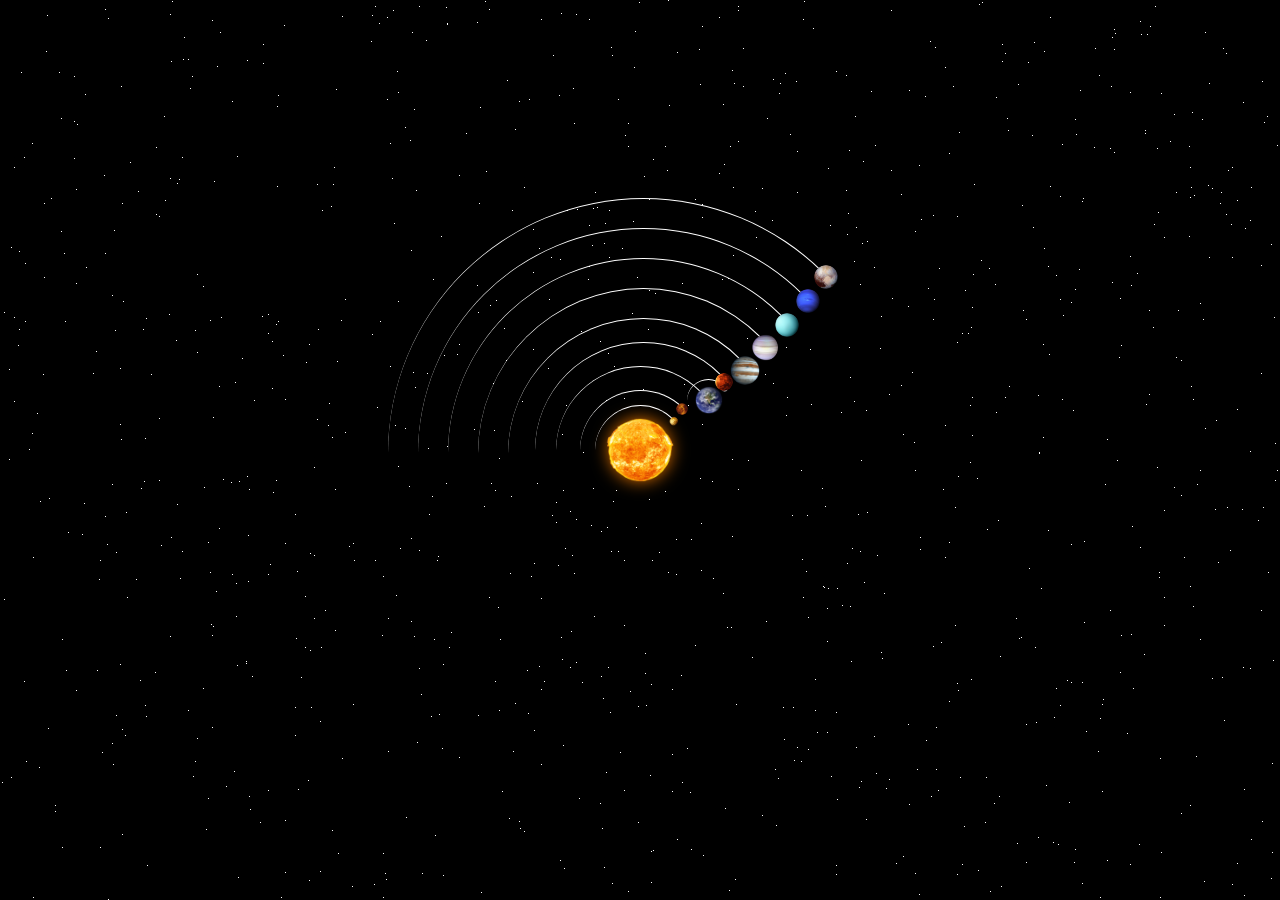
<file: solar-system-main/index.html>
<!DOCTYPE html>
<html>
<head>
<title>Solar System</title>
<link rel=stylesheet href="style.css">
</head>
<body>
  <div class="container">
    <div class="sun">
      <img src="./images/sun.png" alt="sun">
    </div>
    <div class="mercury"></div>
    <div class="venus"></div>
    <div class="earth">
      <div class="moon"></div>
    </div>
    <div class="mars"></div>
    <div class="jupiter"></div>
    <div class="saturn"></div>
    <div class="uranus"></div>
    <div class="neptune"></div>
    <div class="pluto">
    </div>
  </div>
  <script src="script.js"></script>
</body>

</html>
</file>
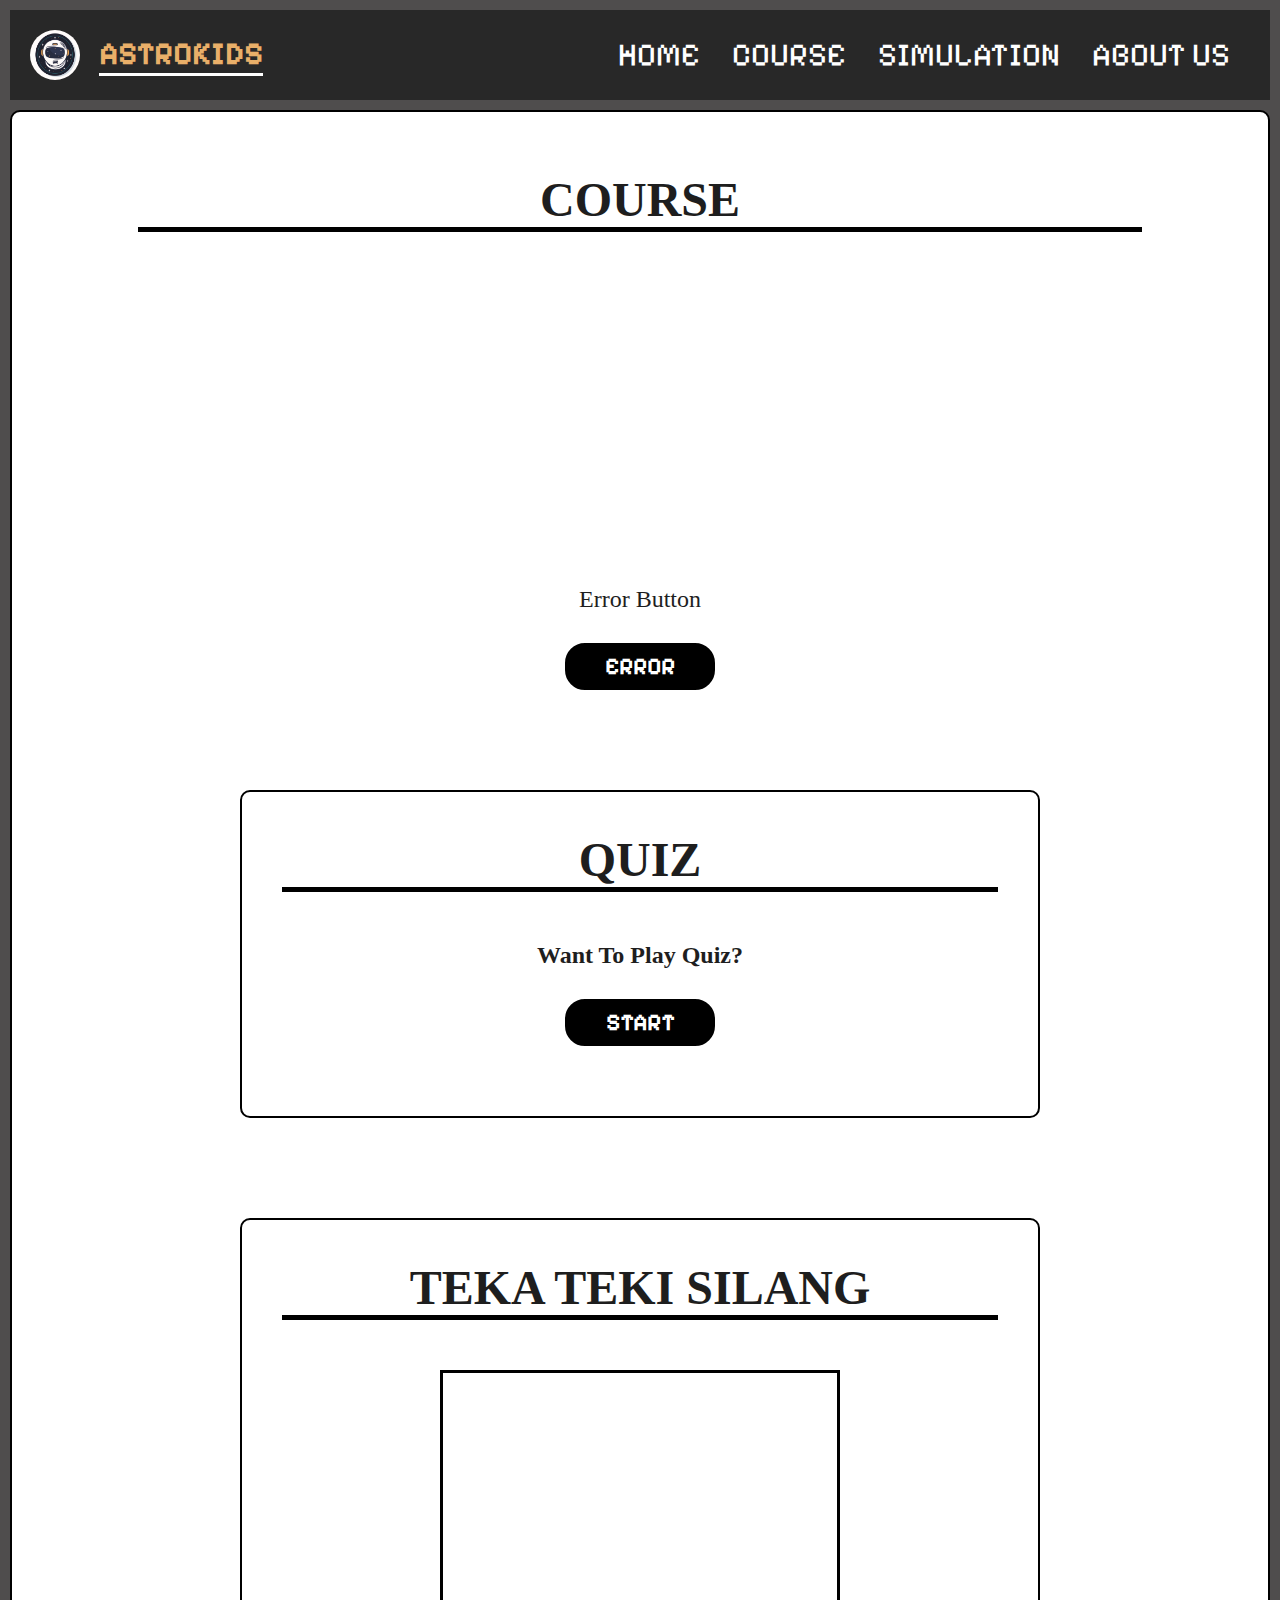
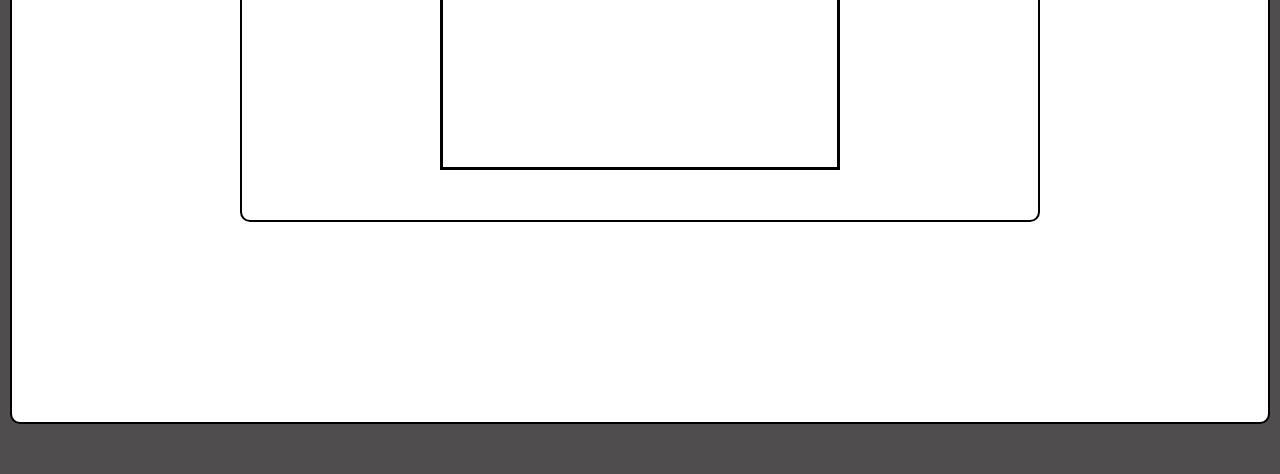
<file: course.html>
<!DOCTYPE html>
<html lang="en">
<head>
    <meta charset="UTF-8">
    <meta name="viewport" content="width=device-width, initial-scale=1.0, maximum-scale=1.0">
    <title>PJ-WLPAS.com</title>

    <link rel="stylesheet" href="style/course.css">

    <link rel="preconnect" href="https://fonts.googleapis.com">
    <link rel="preconnect" href="https://fonts.gstatic.com" crossorigin>
    <link href="https://fonts.googleapis.com/css2?family=Pixelify+Sans:wght@400..700&display=swap" rel="stylesheet">
</head>
<body>

    <header class="header-section">
        <div class="logo-wrapper">
            <img src="image&video/space-logo-Graphics-12046515-1.jpg" alt="Luna.com Logo" class="logo-image">
            <h1 class="site-title">ASTROKIDS</h1>
        </div>
        <nav class="navigation">
            <ul class="nav-list">
                <li class="nav-item"><a href="home.html">HOME</a></li>
                <li class="nav-item"><a href="course.html">COURSE</a></li>
                <li class="nav-item"><a href="solar-system-main/index.html" target="_blank">SIMULATION</a></li>
                <li class="nav-item"><a href="home.html#about_us">ABOUT US</a></li>
            </ul>
        </nav>
    </header>
    
    <main class="main-content">
        <h1 class="course-title">COURSE</h1>
        
        <iframe width="550" height="310" src="https://www.youtube.com/embed/wAr5DARC6rc?si=-t-zblvjqL0EO-rF" title="YouTube video player" frameborder="0" allow="accelerometer; autoplay; clipboard-write; encrypted-media; gyroscope; picture-in-picture; web-share" referrerpolicy="strict-origin-when-cross-origin" allowfullscreen class="video-iframe"></iframe>
        
        <h2 class="error-message">Error button</h2>
        <a href="https://youtu.be/wAr5DARC6rc" class="action-button">ERROR</a>

        <div class="quiz-card">
            <h1 class="quiz-title">QUIZ</h1>
            <p>want to play quiz?</p>
            <a href="quiz.html" class="action-button">START</a>
        </div>

        <div class="game-card">
            <h1 class="game-title">TEKA TEKI SILANG</h1>

            <iframe width="400" height="400" style="border:3px solid black; margin:10px auto; padding: 15px; display:block" frameborder="0" src="https://crosswordlabs.com/embed/teka-teki-silang-luna-space" class="game-iframe"></iframe>
        </div>
    </main>

</body>
</html>
</file>
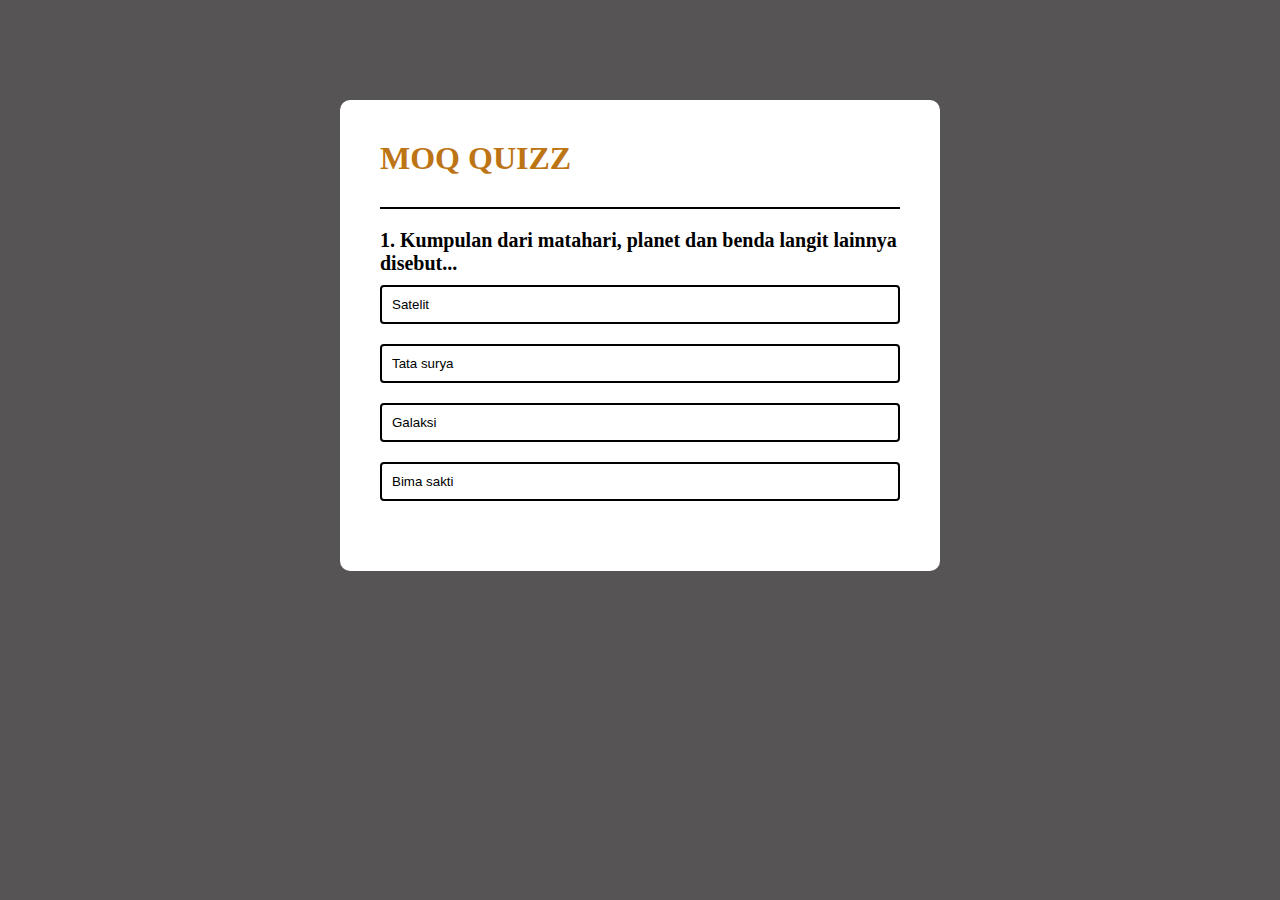
<file: quiz.html>
<!DOCTYPE html>
<html lang="en">
<head>
    <meta charset="UTF-8">
    <meta name="viewport" content="width=device-width, initial-scale=1.0">
    <title>MOQ.com</title>
    <link rel="stylesheet" href="style/quiz.css">
</head>
<body>
    <div class="card-content">
        <h1>MOQ QUIZZ</h1>
        <div class="quiz">
            <h2 id="question">question goes here...</h2>
            <div id="answer-buttons"></div>
            <button id="next-btn">NEXT</button>
        </div>
    </div>
    <script src="function/quiz.js"></script>
</body>
</html>
</file>
<file: solar-system-main/style.css>
body {
    margin: 0;
    height: 100vh;
    display: flex;
    align-items: center;
    justify-content: center;
    background-color: black;
    overflow: hidden;
}



/* Header Styles */
header {
    margin: 5px 0;
    background-color: rgb(40, 40, 40);
    color: white;
    display: flex;
    justify-content: space-between;
    align-items: center;
    padding: 10px;
    border-radius: 5px;
}

.logo-container {
    display: flex;
    align-items: center;
    gap: 4px;
}

.imgLogo {
    width: 48px;
    height: 48px;
}

.title {
    color: rgb(233, 175, 105);
    font-size: 1em;
}

/* Navigation Styles */
nav {
    margin-right: 20px;
}

.navbar {
    display: flex;
    gap: 10px;
    list-style: none;
}

.navlist a {
    color: rgb(255, 255, 255);
    text-decoration: none;
    transition: color 0.3s;
}

.navlist a:hover {
    text-decoration: underline;
    color: rgb(233, 175, 105);
}




.container {
    font-size: 6px;
    width: 40em;
    height: 40em;
    position: relative;
}
img{
    height: 130%;
    width: 130%;
}
.sun {
    display: flex;
    align-items: center;
    justify-content: center;
    position: absolute;
    top: 15em;
    left: 15em;
    width: 10em;
    height: 10em;
    border-radius: 50%;
    box-shadow: 0 0 3em rgb(255, 128, 0);
    animation: orbit 50s linear infinite;
}
.mercury,
.venus,
.earth,
.moon,
.mars,
.jupiter,
.saturn,
.uranus,
.neptune,
.pluto {
    position: absolute;
    border-style: solid;
    border-color: white transparent transparent transparent;
    border-width: 0.1em 0.1em 0 0;
    border-radius: 50%;
}
.mercury {
    top: 12.5em;
    left: 12.5em;
    width: 15em;
    height: 15em;
    animation: orbit 68.7s linear infinite;
}

.venus {
    top: 10em;
    left: 10em;
    width: 20em;
    height: 20em;
    animation: orbit 48.7s linear infinite;
}

.earth {
    top: 6em;
    left: 6em;
    width: 28em;
    height: 28em; 
    animation: orbit 36.5s linear infinite;   
}
.moon {
    top: 2em;
    right: -1em;
    width: 7em;
    height: 7em; 
    animation: orbit 2.7s linear infinite;
}
.mars {
    top: 2em;
    left: 2.5em;
    width: 36em;
    height: 36em; 
    animation: orbit 26.5s linear infinite;
}
.jupiter {
    top: -2em;
    left: -2em;
    width: 45em;
    height: 45em; 
    animation: orbit 21s linear infinite;
}
.saturn {
    top: -7em;
    left: -7em;
    width: 55em;
    height: 55em; 
    animation: orbit 17s linear infinite;
}
.uranus {
    top: -12em;
    left: -12em;
    width: 65em;
    height: 65em; 
    animation: orbit 19s linear infinite;
}
.neptune {
    top: -17em;
    left: -17em;
    width: 75em;
    height: 75em; 
    animation: orbit 15s linear infinite;
}
.pluto {
    top: -22em;
    left: -22em;
    width: 85em;
    height: 85em; 
    animation: orbit 18s linear infinite;
}

.mercury::before,
.venus::before,
.earth::before,
.moon::before,
.mars::before,
.jupiter::before,
.saturn::before,
.uranus::before,
.neptune::before,
.pluto::before{
    content: '';
    position: absolute;
    border-radius: 50%;
    animation: orbit 30s linear infinite;
}
.mercury::before {
    top: 1.5em;
    right: 0.8em;
    width: 2em;
    height: 2em;
    background-image: url('./images/mercury.png');
    background-size: cover;
}
.venus::before {
    top: 2em;
    right: 2em;
    width: 2em;
    height: 2em;
    background-image: url('./images/venus.png');
    background-size: cover;
}
.earth::before {
    top: 3em;
    right: 0em;
    width: 5em;
    height: 5em;
    background-image: url('./images/earth.png');
    background-size: cover;
}

.moon::before {
    top: 0.8em;
    right: 0.2em;
    width: 1.2em;
    height: 1.2em;
    background-image: url('./images/moon.png');
    background-size: cover;
}
.mars::before {
    top: 5em;
    right: 3em;
    width: 3em;
    height: 3em;
    background-image: url('./images/mars.png');
    background-size: cover;
}
.jupiter::before {
    top: 6em;
    right: 3em;
    width: 5em;
    height: 5em;
    background-image: url('./images/jupiter.png');
    background-size: cover;
}
.saturn::before {
    top: 7.5em;
    right: 5em;
    width: 4.5em;
    height: 4.5em;
    background-image: url('./images/saturn.png');
    background-size: cover;
}
.uranus::before {
    top: 9em;
    right: 6.5em;
    width: 4em;
    height: 4em;
    background-image: url('./images/uranus.png');
    background-size: cover;
}
.neptune::before {
    top: 10em;
    right: 8em;
    width: 4em;
    height: 4em;
    background-image: url('./images/neptune.png');
    background-size: cover;
}
.pluto::before {
    top: 11em;
    right: 10em;
    width: 4em;
    height: 4em;
    background-image: url('./images/pluto.png');
    background-size: cover;
}

.star {
    position: absolute;
    background-color: white;
    border-radius: 50%;
    z-index: -1;
}

@keyframes orbit {
    to {
        transform: rotate(360deg);
    }
}
</file>
<file: style/quiz.css>
* {
    margin: 0;
    padding: 0;
    box-sizing: border-box;
}

body {
    background-color: rgb(86, 84, 84);
}

.card-content {
    background-color: white;
    width: 90%;
    max-width: 600px;
    border-radius: 10px;
    margin: 100px auto 0;
    padding: 40px;
}

.card-content h1 {
    font-weight: 600;
    color: rgb(189, 116, 21);
    border-bottom: 2px solid black;
    padding-bottom: 30px;
}

.quiz {
    padding: 20px 0;
}

.quiz h2 {
    font-size: 20px;
    color: rgb(0, 0, 0);
    font-weight: 600;
}

.btn {
    background-color: white;
    color: black;
    font-weight: 500;
    width: 100%;
    border: 2px solid black;
    padding: 10px;
    margin: 10px 0;
    text-align: left;
    border-radius: 4px;
    cursor: pointer;
    transition: all 0.3s;
}

.btn:hover:not([disabled]) {
    background-color: rgb(107, 11, 11);
    color: white;
}

.btn:disabled {
    cursor: no-drop;
}

#next-btn {
    background-color: rgb(0, 0, 0);
    color: rgb(255, 255, 255);
    font-weight: 500;
    width: 150px;
    border: 0;
    padding: 10px;
    margin: 20px auto 0;
    border-radius: 4px;
    cursor: pointer;
    display: none;
}

.correct {
    background-color: rgb(172, 247, 172);
}

.incorrect {
    background-color: rgb(215, 139, 139);
}
</file>
<file: style/course.css>
/* 
   Reset and Box Sizing
    */
   * {
    margin: 0;
    padding: 0;
    box-sizing: border-box;
}

/* 
   Body Styles
   */
body {
    margin: 10px 10px 50px 10px;
    background: rgb(79, 77, 77);
    color: rgb(30, 30, 30);
    min-width: 580px;
    min-height: 580px;
}

/* Header Styles */
.header-section {
    margin: 5px 0;
    background-color: #282828;
    color: white;
    display: flex;
    justify-content: space-between;
    align-items: center;
    padding: 20px;
    font-family: "Pixelify Sans", sans-serif;
}

.logo-wrapper {
    display: flex;
    align-items: center;
    gap: 4px;
}

.logo-image {
    margin-right: 15px;
    border-radius: 50%;
    width: 50px;
    height: 50px;
}

.site-title {
    color: #e9af69;
    font-size: 2em;
    border-bottom: solid white;
}

/* Navigation Styles */
.navigation-menu {
    margin-right: 20px;
}

.nav-list {
    margin-right: 20px;
    display: flex;
    gap: 2em;
    list-style: none;
}

.nav-item a {
    color: #ffffff;
    text-decoration: none;
    transition: color 0.3s;
    font-size: 2em;
}

.nav-item a:hover {
    text-decoration: underline;
    color: #e9af69;
}

/* 
   Content Styles
    */
.main-content {
    background-color: rgb(255, 255, 255);
    margin: 10px auto;
    padding-top: 40px;
    padding-bottom: 200px;
    text-align: center;
    border: 2px solid black;
    border-radius: 10px;
}

.main-content .course-title {
    font-size: 3em;
    margin: 20px auto;
    border-bottom: 5px solid black;
    width: 80%;
}

.main-content .error-message {
    margin: 20px;
    font-weight: 100;
    text-transform: capitalize;
}

.main-content .action-button {
    display: flex;
    justify-content: center;
    align-items: center;
    width: 150px;
    padding: 5px 20px;
    margin: 30px auto;
    background-color: black;
    color: white;
    text-decoration: none;
    font-size: 1.5em;
    font-weight: 900;
    font-family: "Pixelify Sans", sans-serif;
    border: 4px solid black;
    border-radius: 20px;
    transition: background-color 0.3s, transform 0.1s;
}

.action-button:hover {
    background-color: rgb(255, 255, 255);
    color: black;
}

.action-button:active {
    transform: scale(0.9);
}

/* 
   Quiz Card Styles
   */
.quiz-card {
    background-color: white;
    width: 90%;
    max-width: 800px;
    border: 2px solid black;
    border-radius: 10px;
    margin: 100px auto 0;
    padding: 40px;
}

.quiz-title {
    font-size: 3em;
    font-weight: 900;
    border-bottom: 5px solid black;
    margin-bottom: 50px;
}

.quiz-card p {
    font-size: 1.5em;
    font-weight: 900;
    margin-top: 15px;
    text-transform: capitalize;
}

/* 
   Game Card Styles
    */
.game-card {
    background-color: white;
    width: 90%;
    max-width: 800px;
    border: 2px solid black;
    border-radius: 10px;
    margin: 100px auto 0;
    padding: 40px;
}

.game-title {
    font-size: 3em;
    font-weight: 900;
    border-bottom: 5px solid black;
    margin-bottom: 50px;
}

/* 
   Media Queries
   */
@media (max-width: 768px) {
    body {
        margin: 5px; /* Adjusted margin for smaller screens */
    }

    .header-section {
        flex-direction: column; /* Stack header items vertically */
        align-items: flex-start; /* Align items to the start */
        padding: 10px; /* Adjusted padding */
    }

    .logo-wrapper {
        width: 100%;
        border-bottom: 2px solid white;
        padding: 20px 0px 20px 10px;
    }

    .site-title {
        font-size: 1.5em; /* Adjusted font size */
    }

    .nav-list {
        margin: 20px 0px; /* Adjusted margin */
        flex-direction: column; /* Stack navigation items vertically */
        align-items: flex-start; /* Align items to the start */
    }

    .nav-item a {
        font-size: 1.2em; /* Adjusted font size */
    }
}
</file>
